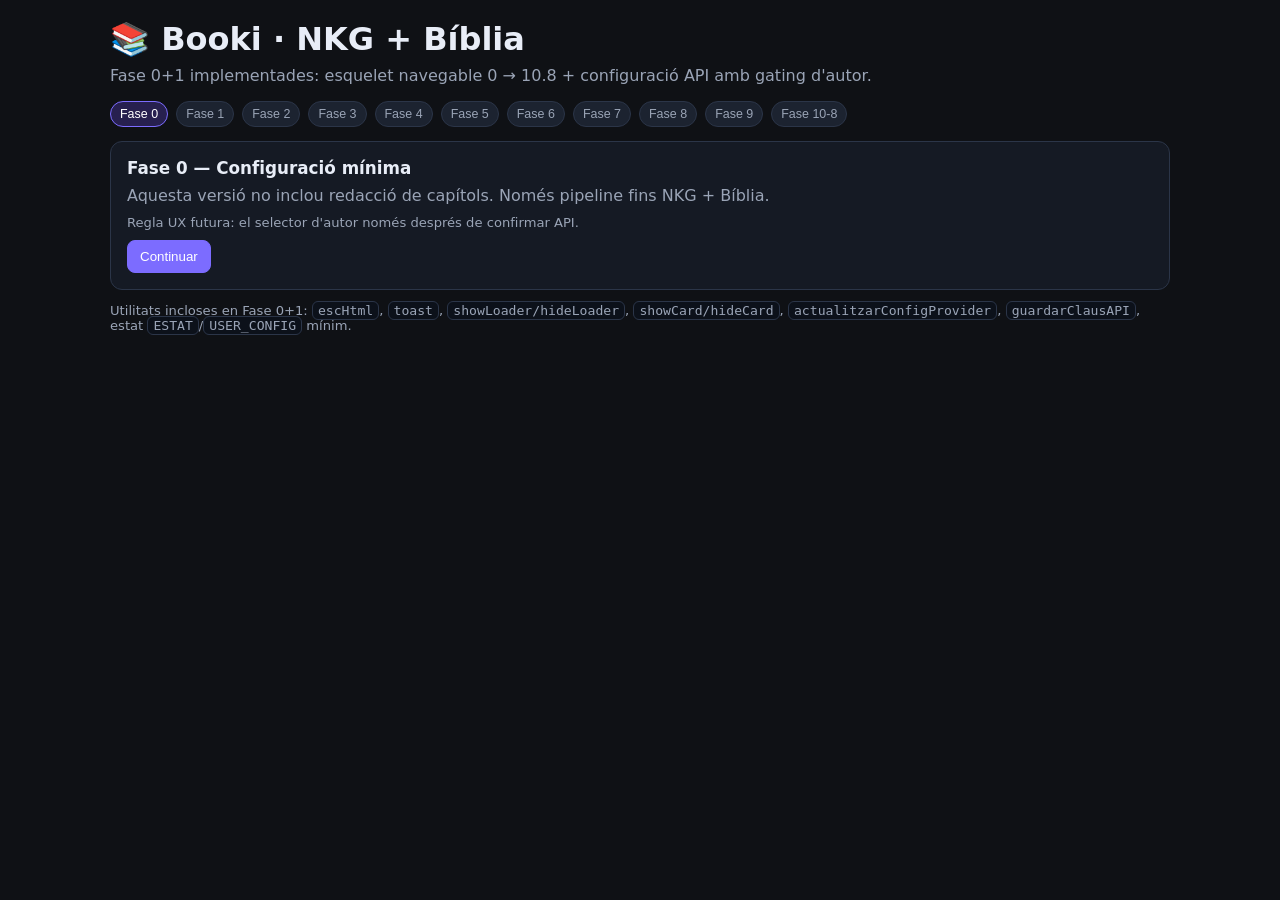
<file: nkg_biblia.html>
<!doctype html>
<html lang="ca">
<head>
  <meta charset="utf-8" />
  <meta name="viewport" content="width=device-width, initial-scale=1" />
  <title>Booki · NKG + Bíblia (Fase 0)</title>
  <style>
    :root {
      --bg:#0f1115; --surface:#151a24; --surface2:#1c2330; --text:#e8edf7; --text2:#9aa4b6;
      --border:#2b3548; --accent:#7c6cff; --ok:#2eb67d; --warn:#f59e0b; --error:#ef4444;
    }
    * { box-sizing: border-box; }
    body { margin:0; background:var(--bg); color:var(--text); font-family:Inter,system-ui,Arial,sans-serif; }
    .app { max-width:1100px; margin:0 auto; padding:20px; }
    .title { margin:0 0 8px; }
    .subtitle { margin:0 0 16px; color:var(--text2); }
    .step-row { display:flex; flex-wrap:wrap; gap:8px; margin:0 0 14px; }
    .pill { border:1px solid var(--border); background:var(--surface2); color:var(--text2); padding:5px 9px; border-radius:999px; font-size:.78rem; }
    .pill.active { border-color:var(--accent); color:#fff; background:#27204f; }
    .card { display:none; border:1px solid var(--border); border-radius:12px; background:var(--surface); padding:16px; margin-bottom:12px; }
    .card.active { display:block; }
    .card h2 { margin:0 0 8px; font-size:1.05rem; }
    .card p { margin:0 0 10px; color:var(--text2); }
    .btn-row { display:flex; flex-wrap:wrap; gap:8px; margin-top:10px; }
    .btn { border:1px solid var(--border); border-radius:8px; background:var(--surface2); color:var(--text); padding:8px 12px; cursor:pointer; }
    .btn:hover { border-color:var(--accent); }
    .btn-primary { background:var(--accent); border-color:var(--accent); color:#fff; }
    .loader-wrap { display:none; align-items:center; gap:8px; margin:8px 0; color:var(--text2); font-size:.9rem; }
    .spinner { width:14px; height:14px; border:2px solid #51607a; border-top-color:#fff; border-radius:50%; animation:spin .8s linear infinite; }
    @keyframes spin { to { transform: rotate(360deg); } }
    .toast-wrap { position:fixed; right:12px; bottom:12px; z-index:9999; display:flex; flex-direction:column; gap:8px; }
    .toast { background:#101520; border:1px solid var(--border); border-left:4px solid var(--accent); color:#dbe6ff; padding:10px 12px; border-radius:8px; min-width:260px; max-width:440px; font-size:.9rem; }
    .toast.ok { border-left-color:var(--ok); }
    .toast.warn { border-left-color:var(--warn); }
    .toast.error { border-left-color:var(--error); }
    .small { font-size:.82rem; color:var(--text2); }
    .field-label { display:block; margin:8px 0 4px; font-size:.86rem; color:var(--text2); }
    .input, .select { width:100%; max-width:520px; background:#0f1520; color:var(--text); border:1px solid var(--border); border-radius:8px; padding:8px 10px; }
    .hidden { display:none !important; }
    code { background:#0c111a; border:1px solid var(--border); padding:1px 5px; border-radius:6px; }
  </style>
</head>
<body>
  <div class="app">
    <h1 class="title">📚 Booki · NKG + Bíblia</h1>
    <p class="subtitle">Fase 0+1 implementades: esquelet navegable 0 → 10.8 + configuració API amb gating d'autor.</p>

    <div class="step-row" id="fase-pills"></div>

    <section class="card active" id="fase-0">
      <h2>Fase 0 — Configuració mínima</h2>
      <p>Aquesta versió no inclou redacció de capítols. Només pipeline fins NKG + Bíblia.</p>
      <div class="small">Regla UX futura: el selector d'autor només després de confirmar API.</div>
      <div class="btn-row">
        <button class="btn btn-primary" onclick="anarAFase('fase-1')">Continuar</button>
      </div>
    </section>

    <section class="card" id="fase-1">
      <h2>Fase 1 — Configuració API i gating d'autor</h2>
      <p>Confirma la clau API. El selector d'autor només apareix després d'aquesta confirmació.</p>

      <label class="field-label" for="config-provider">Proveïdor</label>
      <select class="select" id="config-provider" onchange="actualitzarConfigProvider()">
        <option value="anthropic">Anthropic</option>
        <option value="openai">OpenAI</option>
        <option value="gemini">Gemini</option>
      </select>

      <label class="field-label" id="api-key-label" for="api-key-input">Clau API</label>
      <input class="input" id="api-key-input" type="password" placeholder="Enganxa aquí la clau API" />

      <div class="btn-row">
        <button class="btn" onclick="guardarClausAPI()">Confirmar clau API</button>
      </div>

      <div id="autor-wrap" class="hidden" style="margin-top:10px;">
        <label class="field-label" for="autor-select">Autor de referència</label>
        <select class="select" id="autor-select">
          <option value="Stieg Larsson">Stieg Larsson</option>
          <option value="Mercè Rodoreda">Mercè Rodoreda</option>
          <option value="Ursula K. Le Guin">Ursula K. Le Guin</option>
          <option value="Haruki Murakami">Haruki Murakami</option>
        </select>
        <div class="small">Aquest camp només es mostra després de confirmar API (regla UX).</div>
      </div>

      <div class="btn-row">
        <button class="btn" onclick="anarAFase('fase-0')">Enrere</button>
        <button class="btn btn-primary" onclick="anarAFase('fase-2')">Continuar</button>
      </div>
    </section>
    <section class="card" id="fase-2"><h2>Fase 2 — Personatges/Món</h2><p>Placeholder de migració.</p><div class="btn-row"><button class="btn" onclick="anarAFase('fase-1')">Enrere</button><button class="btn btn-primary" onclick="anarAFase('fase-3')">Continuar</button></div></section>
    <section class="card" id="fase-3"><h2>Fase 3 — Trames</h2><p>Placeholder de migració.</p><div class="btn-row"><button class="btn" onclick="anarAFase('fase-2')">Enrere</button><button class="btn btn-primary" onclick="anarAFase('fase-4')">Continuar</button></div></section>
    <section class="card" id="fase-4"><h2>Fase 4 — Estructura</h2><p>Placeholder de migració.</p><div class="btn-row"><button class="btn" onclick="anarAFase('fase-3')">Enrere</button><button class="btn btn-primary" onclick="anarAFase('fase-5')">Continuar</button></div></section>
    <section class="card" id="fase-5"><h2>Fase 5 — Escaleta</h2><p>Placeholder de migració.</p><div class="btn-row"><button class="btn" onclick="anarAFase('fase-4')">Enrere</button><button class="btn btn-primary" onclick="anarAFase('fase-6')">Continuar</button></div></section>
    <section class="card" id="fase-6"><h2>Fase 6 — Backstory/Relacions</h2><p>Placeholder de migració.</p><div class="btn-row"><button class="btn" onclick="anarAFase('fase-5')">Enrere</button><button class="btn btn-primary" onclick="anarAFase('fase-7')">Continuar</button></div></section>
    <section class="card" id="fase-7"><h2>Fase 7 — Objectes/Llocs/Regles</h2><p>Placeholder de migració.</p><div class="btn-row"><button class="btn" onclick="anarAFase('fase-6')">Enrere</button><button class="btn btn-primary" onclick="anarAFase('fase-8')">Continuar</button></div></section>
    <section class="card" id="fase-8"><h2>Fase 8 — Perspectiva/Cronologia</h2><p>Placeholder de migració.</p><div class="btn-row"><button class="btn" onclick="anarAFase('fase-7')">Enrere</button><button class="btn btn-primary" onclick="anarAFase('fase-9')">Continuar</button></div></section>
    <section class="card" id="fase-9"><h2>Fase 9 — Validació NKG</h2><p>Placeholder de migració.</p><div class="btn-row"><button class="btn" onclick="anarAFase('fase-8')">Enrere</button><button class="btn btn-primary" onclick="anarAFase('fase-10-8')">Continuar</button></div></section>

    <section class="card" id="fase-10-8">
      <h2>Fase 10.8 — NKG + Bíblia llestos</h2>
      <p>Final del flux slim. Aquí quedarà l'exportació NKG + Bíblia quan es migri la lògica.</p>
      <div class="loader-wrap" id="loader-10-8"><span class="spinner"></span><span id="loader-10-8-text">Preparant...</span></div>
      <div class="btn-row">
        <button class="btn" onclick="showLoader('10-8'); setTimeout(()=>{ hideLoader('10-8'); toast('Loader de prova OK', 'ok'); }, 700)">Provar loader</button>
        <button class="btn" onclick="toast('Escapat HTML: ' + escHtml('<script>alert(1)</script>'))">Provar escHtml</button>
        <button class="btn" onclick="toast('Navegació i estat mínim operatius', 'ok')">Provar toast</button>
      </div>
    </section>

    <p class="small">Utilitats incloses en Fase 0+1: <code>escHtml</code>, <code>toast</code>, <code>showLoader/hideLoader</code>, <code>showCard/hideCard</code>, <code>actualitzarConfigProvider</code>, <code>guardarClausAPI</code>, estat <code>ESTAT</code>/<code>USER_CONFIG</code> mínim.</p>
  </div>

  <div class="toast-wrap" id="toast-wrap"></div>

  <script>
    // Estat mínim per al flux NKG + Bíblia
    const USER_CONFIG = {
      provider: 'anthropic',
      apiKey: '',
      fluxAutomatic: false
    };

    const ESTAT = {
      fase: 0,
      _apiConfirmada: false,
      _nkg: {
        macronarrativa: {},
        personatges: {},
        relacions: [],
        objectes: {},
        llocs: {},
        context_creacio: { estil: { perspectiva: {} }, cronologia: { per_capitol: [] } }
      },
      autorRef: '',
      bibliaNarrativa: {
        regles_mon: [],
        llocs_importants: [],
        objectes_clau: [],
        fets_canonics: [],
        fitxes_personatges: []
      }
    };

    const FASES = ['fase-0','fase-1','fase-2','fase-3','fase-4','fase-5','fase-6','fase-7','fase-8','fase-9','fase-10-8'];

    function escHtml(txt) {
      return String(txt ?? '')
        .replaceAll('&', '&amp;')
        .replaceAll('<', '&lt;')
        .replaceAll('>', '&gt;')
        .replaceAll('"', '&quot;')
        .replaceAll("'", '&#39;');
    }

    function toast(msg, tipus = '') {
      const wrap = document.getElementById('toast-wrap');
      if (!wrap) return;
      const el = document.createElement('div');
      el.className = `toast ${tipus || ''}`.trim();
      el.textContent = String(msg || '');
      wrap.appendChild(el);
      setTimeout(() => {
        el.style.opacity = '0';
        el.style.transition = 'opacity .25s ease';
        setTimeout(() => el.remove(), 260);
      }, 2800);
    }

    function showLoader(sufix) {
      const el = document.getElementById(`loader-${sufix}`);
      if (el) el.style.display = 'inline-flex';
    }

    function hideLoader(sufix) {
      const el = document.getElementById(`loader-${sufix}`);
      if (el) el.style.display = 'none';
    }


    function actualitzarConfigProvider() {
      const provider = document.getElementById('config-provider')?.value || 'anthropic';
      USER_CONFIG.provider = provider;
      const lbl = document.getElementById('api-key-label');
      if (lbl) lbl.textContent = `Clau API (${provider})`;
    }

    function guardarClausAPI() {
      const apiKey = (document.getElementById('api-key-input')?.value || '').trim();
      if (!apiKey) {
        toast('Introdueix una clau API abans de confirmar.', 'warn');
        return;
      }
      USER_CONFIG.apiKey = apiKey;
      ESTAT._apiConfirmada = true;
      const autorWrap = document.getElementById('autor-wrap');
      if (autorWrap) autorWrap.classList.remove('hidden');
      const autorSelect = document.getElementById('autor-select');
      ESTAT.autorRef = autorSelect ? autorSelect.value : '';
      toast("Clau API confirmada. Selector d'autor activat.", "ok");
    }

    function showCard(id) {
      const el = document.getElementById(id);
      if (el) el.classList.add('active');
      pintarPills(id);
    }

    function hideCard(id) {
      const el = document.getElementById(id);
      if (el) el.classList.remove('active');
    }

    function anarAFase(id) {
      FASES.forEach(hideCard);
      showCard(id);
      ESTAT.fase = id;
    }

    function pintarPills(activa) {
      const wrap = document.getElementById('fase-pills');
      if (!wrap) return;
      wrap.innerHTML = FASES.map(f => {
        const label = f.replace('fase-', 'Fase ');
        const cls = `pill ${f === activa ? 'active' : ''}`;
        return `<button class="${cls}" onclick="anarAFase('${f}')">${escHtml(label)}</button>`;
      }).join('');
    }

    // Check de càrrega en fred
    window.addEventListener('DOMContentLoaded', () => {
      try {
        pintarPills('fase-0');
        actualitzarConfigProvider();
        const autorWrap = document.getElementById('autor-wrap');
        if (autorWrap) autorWrap.classList.add('hidden');
        anarAFase('fase-0');
        console.log('[nkg_biblia] cold-start OK');
      } catch (err) {
        console.error('[nkg_biblia] cold-start ERROR:', err.message);
      }
    });
  </script>
</body>
</html>
</file>
